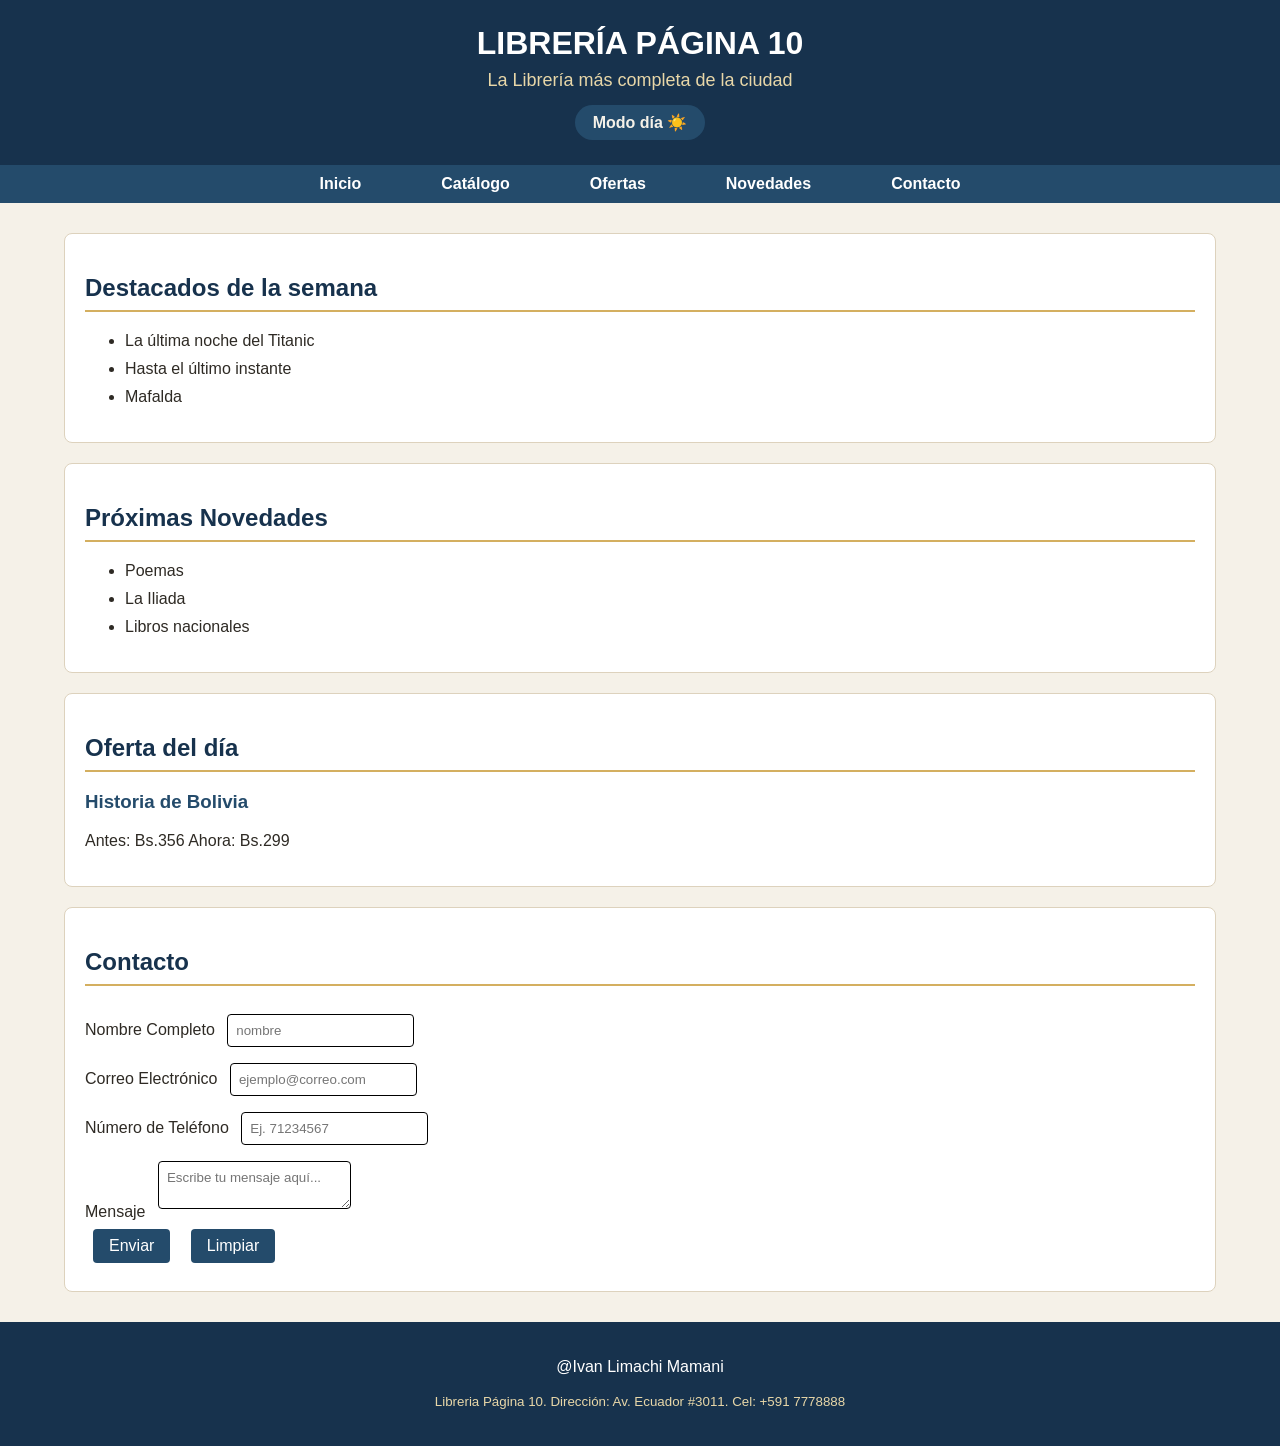
<file: index.html>
<!DOCTYPE html>
<html lang="es">
<head>
    <meta charset="UTF-8">
    <title>Mi Librería</title>
    <meta name="viewport" content="width=device-width, initial-scale=1">
    <link rel="stylesheet" href="styles.css">
</head>
<body>
    <header><h1>LIBRERÍA PÁGINA 10</h1>
    <p class="marca">La Librería más completa de la ciudad</p>
    <button type="button" id="btn-tema" class="boton-modo">Modo día ☀️</button>
    </header>

    <nav>
        <button type="button" id="btn-menu" class="hamburguesa">☰ Menu</button>
        <ul>
            <li><a href="#inicio">Inicio</a></li>
            <li><a href="#catalogo">Catálogo</a></li>
            <li><a href="#ofertas">Ofertas</a></li>
            <li><a href="#novedades">Novedades</a></li>
            <li><a href="#contacto">Contacto</a></li>
        </ul>
    </nav>

    <main>
        <section id="inicio">
            <h2>Destacados de la semana</h2>
            <ul>
                <li>La última noche del Titanic</li>
                <li>Hasta el último instante</li>
                <li>Mafalda</li>
            </ul>
        </section>

        <section id="novedades">
            <h2>Próximas Novedades</h2>
            <ul>
                <li>Poemas</li>
                <li>La Iliada</li>
                <li>Libros nacionales</li>
            </ul>
        </section>

        <section id="ofertas">
            <h2>Oferta del día</h2>
                <h3>Historia de Bolivia</h3>
                <p>Antes: Bs.356 Ahora: Bs.299</p>
            
        </section>
        <section id="contacto">
            <h2>Contacto</h2>

            <form id="form-pedido" novalidate method="POST" action="procesar.php">
                <label for="nombre">Nombre Completo</label>
                <input type="text" id="nombre" name="nombre" placeholder="nombre" required><br>
                <label for="correo">Correo Electrónico</label>
                <input type="email" id="correo" name="correo" placeholder="ejemplo@correo.com" required><br>
                <label for="telefono">Número de Teléfono</label>
                <input type="number" id="telefono" name="telefono" placeholder="Ej. 71234567" required><br>
                <label for="mensaje">Mensaje</label>
                <textarea id="mensaje" name="mensaje" placeholder="Escribe tu mensaje aquí..."></textarea><br>
                <button type="submit">Enviar</button>
                <button type="reset">Limpiar</button>

                <p id="error-pedido" class="aviso"></p>
            </form>
        </section>
    </main>

    <footer>
        <p>@Ivan Limachi Mamani</p>
        <p><small>Libreria Página 10. Dirección: Av. Ecuador #3011. Cel: +591 7778888</small></p>
    </footer>
    
    <script src="script.js"></script>
</body>
</html>
</file>
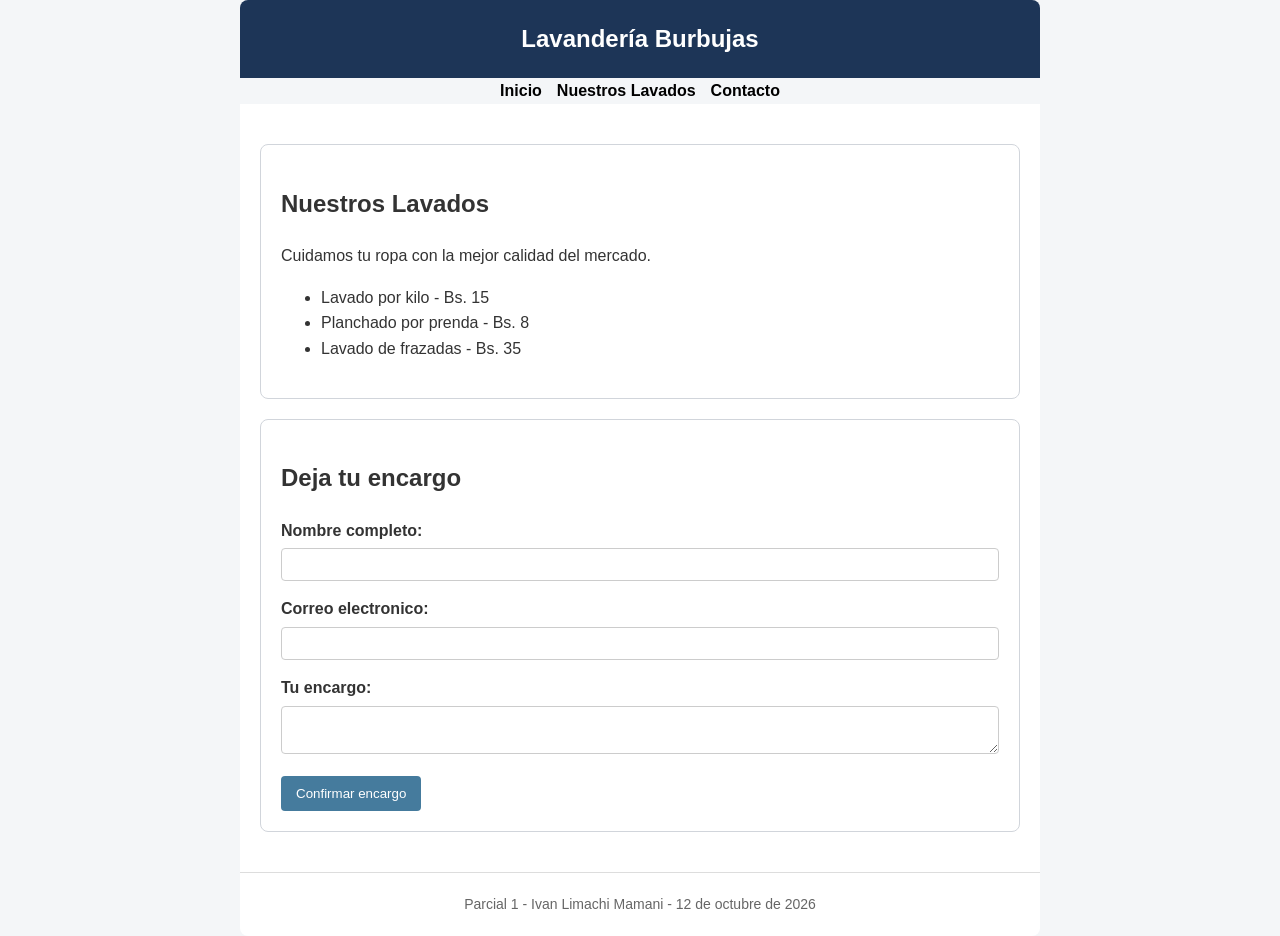
<file: parcial1/index.html>
<!DOCTYPE html>
<html lang="en">
<head>
    <meta charset="UTF-8">
    <meta name="viewport" content="width=device-width, initial-scale=1.0">
    <title>Lavandería Burbujas</title>
    <link rel="stylesheet" href="styles.css">
</head>
<body>
    <header><h1>Lavandería Burbujas</h1>
    
    </header>
    <nav>
        <a href="#inicio">Inicio</a>
        <a href="#lavados">Nuestros Lavados</a>
        <a href="#contacto">Contacto</a>
    </nav>

    <main>
        <section id="lavados">
            <h2>Nuestros Lavados</h2>
            <p>Cuidamos tu ropa con la mejor calidad del mercado.</p>
            <ul>
                <li>Lavado por kilo - Bs. 15</li>
                <li>Planchado por prenda - Bs. 8</li>
                <li>Lavado de frazadas - Bs. 35</li>
            </ul>
        </section>
        <section id="contacto">
            <h2>Deja tu encargo</h2>
            <form>
                <div>
                    <label for="nombre">Nombre completo:</label>
                    <input type="text" id="nombre" required>
                </div>
                <div>
                    <label for="correo">Correo electronico:</label>
                    <input type="email" id="correo" required>
                </div>
                <div>
                    <label for="encargo">Tu encargo:</label>
                    <textarea id="encargo"></textarea>
                </div>
            </form>

            <button type="button" id="btn-confirmar">Confirmar encargo</button>
            <p id="mensaje" class="oculto"></p>
        </section>
    </main>

    <footer>
        Parcial 1 - Ivan Limachi Mamani - 12 de octubre de 2026
    </footer>
    <script src="script.js"></script>
</body>
</html>
</file>
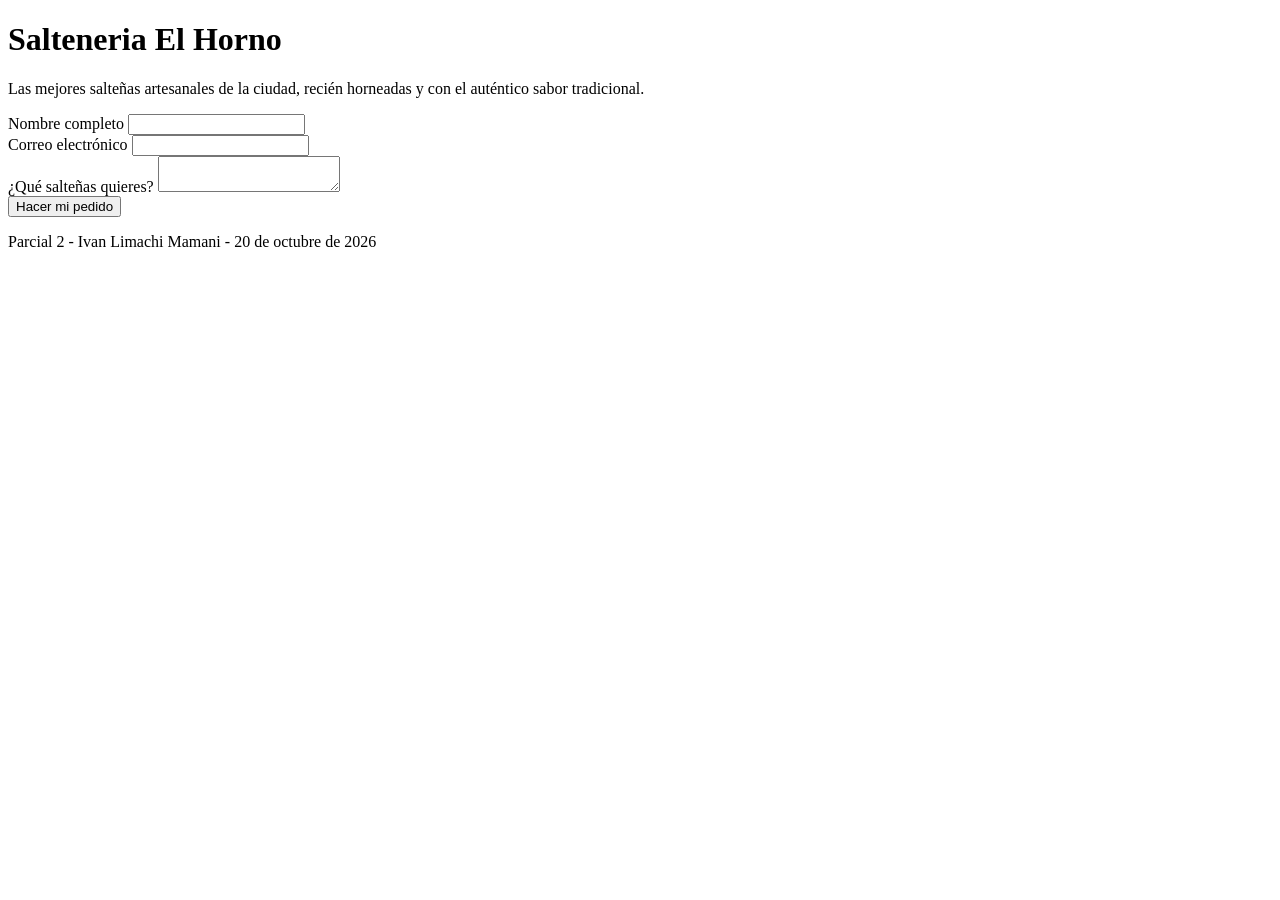
<file: parcial2/index.html>
<!DOCTYPE html>
<html lang="en">
<head>
    <meta charset="UTF-8">
    <meta name="viewport" content="width=device-width, initial-scale=1.0">
    <title>Salteneria El Horno</title>
</head>
<body>
    <header>
        <h1>Salteneria El Horno</h1>
        <p>Las mejores salteñas artesanales de la ciudad, recién horneadas y con el auténtico sabor tradicional.</p>
    </header>

    <main>
        <form id="form-horno" novalidate method="post" action="procesar.php">
            <div>
                <label for="nombre">Nombre completo</label>
                <input type="text" id="nombre" name="nombre" required>
            </div>

            <div>
                <label for="correo">Correo electrónico</label>
                <input type="email" id="correo" name="correo" required>
            </div>

            <div>
                <label for="pedido">¿Qué salteñas quieres?</label>
                <textarea id="pedido" name="pedido"></textarea>
            </div>

            <button type="submit">Hacer mi pedido</button>
        </form>

        <p id="aviso-horno" class="aviso"></p>
    </main>

    <footer>
        <p>Parcial 2 - Ivan Limachi Mamani - 20 de octubre de 2026</p>
    </footer>

    <script src="script.js"></script>
</body>
</html>
</file>
<file: styles.css>
header{
    background-color: #17324d;
    color: white;
    text-align: center;
    padding: 25px;
}
header h1{
    margin: 0;
    font-size: 32px;
}
body{
    font-family: Arial, Helvetica, sans-serif;
    background-color: #f5f1e8;
    color: #2e2a24;
    margin: 0;
}    
.marca {
    font-size: 18px;
    margin: 8px 0 0 0;
    color: #e8d7a8;
}
nav{
    background-color: #244b6b;
    padding: 10px;
}
nav ul{
    display: flex;
    justify-content: center;
    align-items: center;
    gap: 40px;
    list-style: none;
    margin: 0;
    padding: 0;
}
nav ul.abierto{
    display: flex;
}
nav li{
    margin: 0 20px;
}
nav a{
    display: inline-block;
    color: white;
    text-decoration: none;
    font-weight: bold;
}
nav a:hover{
    color: #e8d7a8;
}

#btn-menu{
    display: none;
}
.hamburguesa{
    margin: 0 auto 8px;
    background-color: #244b6b;
    color: white;
    border: 1px solid #121c29;
    border-radius: 6px;
    padding: 8px 16px;
    font: inherit;
    font-weight: bold;
}
main{
    width: 90%;
    margin: 30px auto;
}
section{
    background-color: white;
    border: 1px solid #ddd2bd;
    margin-bottom: 20px;
    padding: 20px;
    border-radius: 8px;
}
section h2{
    color: #17324d;
    border-bottom: 2px solid #d4af60;
    padding-bottom: 8px;
}
section li{
    margin: 10px 0;
}
section h3{
    color: #244b6b;
}
footer {
    background-color: #17324d;
    color: white;
    text-align: center;
    padding: 20px;
    margin-top: 30px;
}
#contacto input, #contacto textarea{
    padding: 8px;
    margin: 8px;
    border: 1px solid black;
    border-radius: 4px;
    font-family: Arial, Helvetica, sans-serif;
}
#contacto textarea{
    resize: vertical;
}
#contacto button{
    margin: 8px;
    padding: 8px 16px;
    background-color: #244b6b;
    color: white;
    border: none;
    border-radius: 4px;
    font: inherit;
}
#contacto button:hover{
    background-color: #17324d;
}
footer small{
    color: #e8d7a8;
}
.boton-modo{
    margin-top: 14px;
    background-color: #244b6b;
    color: #f5f1e8;
    border: none;
    border-radius: 20px;
    padding: 8px 18px;
    font: inherit;
    font-weight: bold;
}
body.oscuro {
    background-color: #121c29;
    color: #f5f1e8;
}
body.oscuro header {
    background-color: #0b1724;
    color: white;
}
body.oscuro header p {
    color: #e8d7a8;
}
body.oscuro nav{
    background-color: #172b40;
}
body.oscuro nav a{
    color: #f5f1e8;
}
body.oscuro nav a:hover{
    color: #e8d7a8;
}
body.oscuro section{
    background-color: #1e2b39;
    color: #f5f1e8;
    border-color: #35485a;
}
body.oscuro section h2{
    color: #e8d7a8;
    border-bottom-color: #d4af60;
}
body.oscuro section h3{
    color: #9fc9ef;
}
body.oscuro section li{
    color: #f5f1e8;
}
body.oscuro footer{
    background-color: #0b1724;
    color: white;
}
body.oscuro footer small{
    color: #e8d7a8;
}
body.oscuro #contacto input{
    background-color: #26384a;
    color: white;
    border: 1px solid #52677c;
}
body.oscuro #contacto textarea{
    background-color: #26384a;
    color: white;
    border: 1px solid #52677c;
}
body.oscuro #contacto input::placeholder,
body.oscuro #contacto textarea::placeholder{
    color: #d0d8e0;
}
body.oscuro #contacto button{
    background-color: #244b6b;
    color: white;
}
body.oscuro #contacto button:hover{
    background-color: #355d7d;
}

.aviso{
    display: none;
    margin-top: 14px;
    padding: 10px 14px;
    border-radius: 6px;
    font-weight: bold;
}
.aviso.error{
    display: block;
    background-color: #3a1414;
    color: #ffb4b4;
    border-left: 4px solid #e05555;
}
.aviso.exito{
    display: block;
    background-color: #14301b;
    color: #b7f0c4;
    border-left: 4px solid #3fbf6a;
}

@media(max-width: 600px){
    header {
        flex-direction: column;
        align-items: flex-start;
        gap: 12px;
    }
    nav ul {
        flex-direction: column;
        align-items: flex-start;
        gap: 8px;
    }
    main{
        padding: 12px;
    }
    h1{
        font-size: 24px;
    }
}

@media(max-width: 600px){
    #btn-menu{
        display: block;
    }

    nav ul {
        display: none;
        flex-direction: column;
        align-items: center;
        gap: 10px;
    }

    nav ul.abierto{
        display: flex;
    }
    header{
        padding: 20px 12px 16px;
    }
}
</file>
<file: parcial1/styles.css>
.oculto{
    display: none;
}

body{
    font-family: Arial, sans-serif;
    line-height: 1.6;
    background-color: #f4f6f8;
    color: #333333;
    margin: 0;
}

header, main, footer{
    max-width: 800px;
    margin: 0 auto;
    background-color: #ffffff;
    padding: 20px;
    box-sizing: border-box;
}

header{
    display: flex;
    justify-content: center;
    align-items: center;
    background-color: #1d3557;
    color: #ffffff;
    border-radius: 8px 8px 0 0;
}

header h1{
    margin: 0;
    font-size: 24px;
}

nav{
    display: flex;
    justify-content: center;
    gap: 15px;
}

nav a{
    color: #000000;
    text-decoration: none;
    font-weight: bold;
}

nav a:hover{
    text-decoration:underline;
}

section{
    margin: 20px 0;
    padding: 20px;
    border: 1px solid #d1d5db;
    border-radius: 8px;
    background-color: #ffffff;
}

form div{
    margin-bottom: 15px;
}

label{
    display: block;
    margin-bottom: 5px;
    font-weight: bold;
}

input, textarea{
    width: 100%;
    padding: 8px;
    border: 1px solid #ccc;
    border-radius: 4px;
    box-sizing: border-box;
}

button{
    background-color: #457b9d;
    color: #ffffff;
    border: none;
    padding: 10px 15px;
    border-radius: 4px;
}

button:hover{
    background-color: #1d3557;
}

footer{
    text-align: center;
    font-size: 14px;
    color: #666;
    border-radius: 0 0 8px 8px;
    border-top: 1px solid #ddd;
}

@media (max-width: 600px){
    header{
        flex-direction: column;
        align-items: flex-start;
        gap: 10px;
    }
    nav{
        display: block;
    }
    nav a{
        display: block;
        margin-bottom: 5px;
    }
}
</file>
